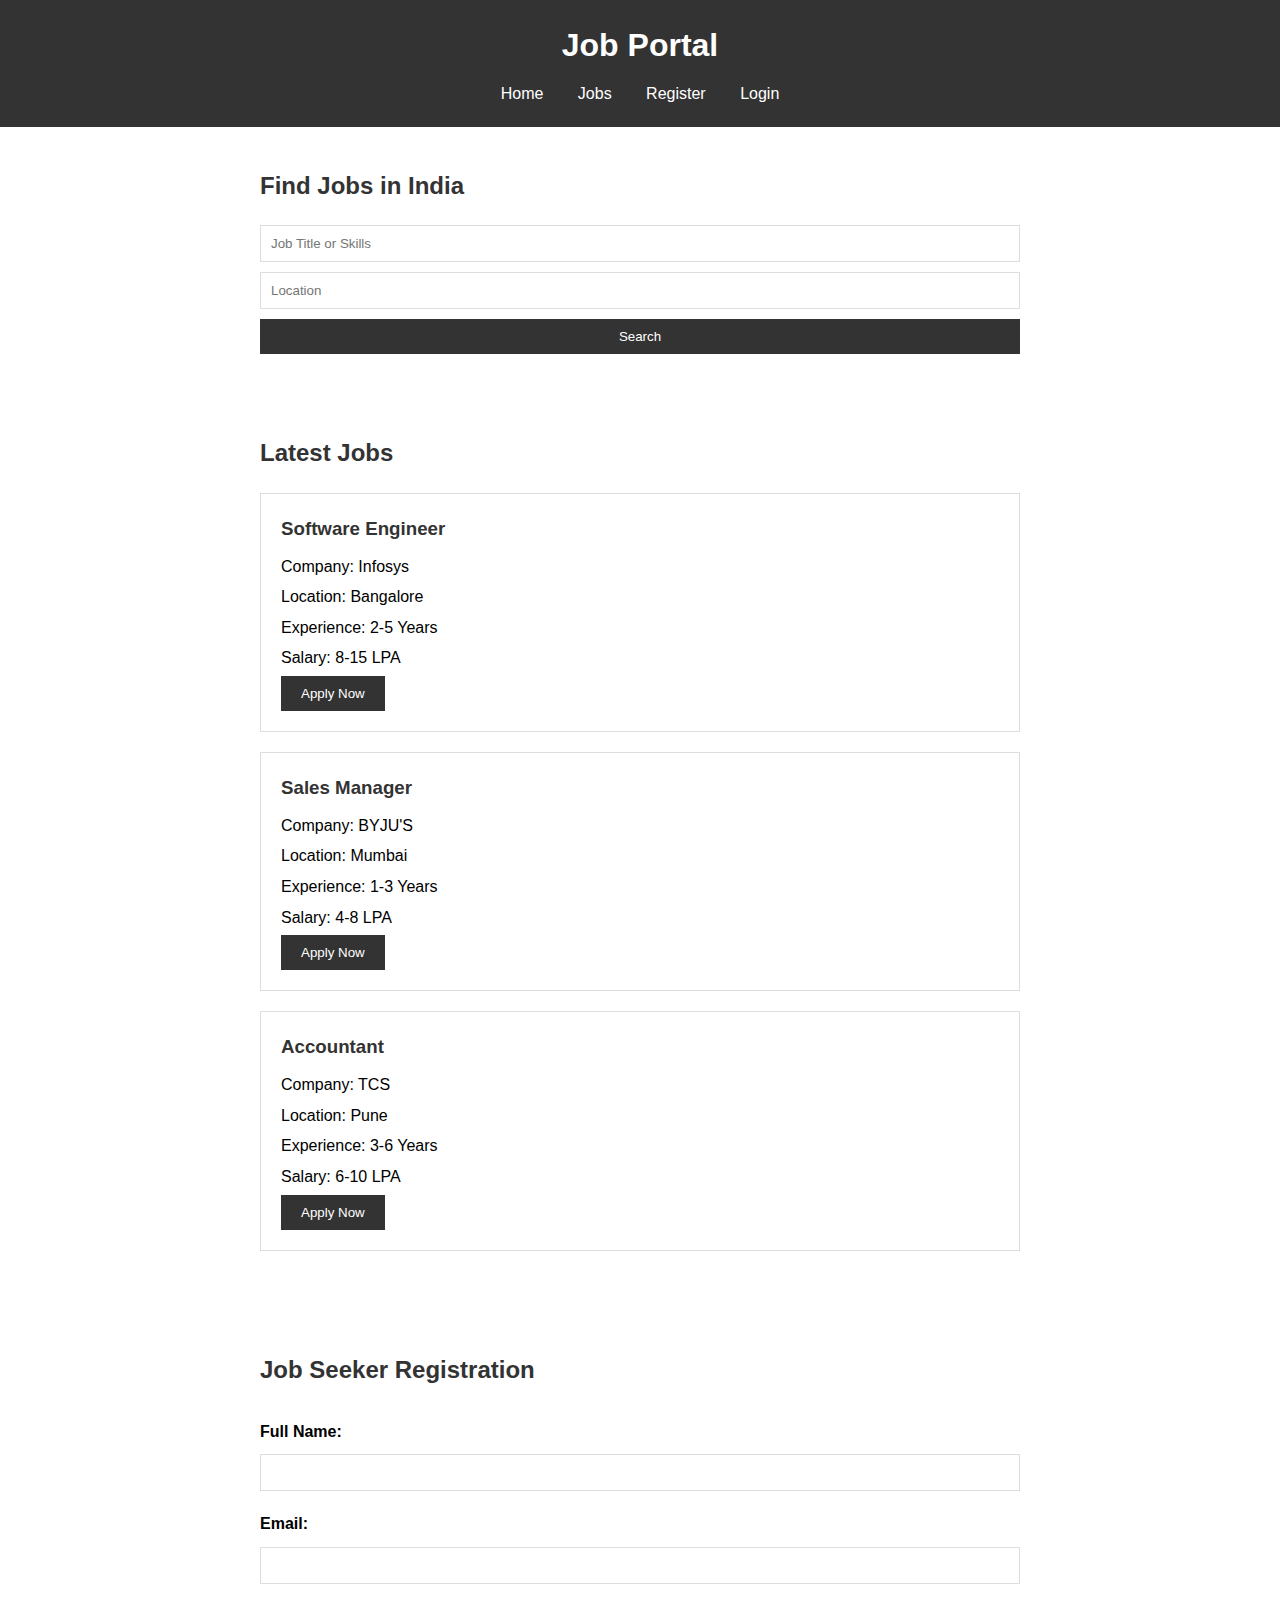
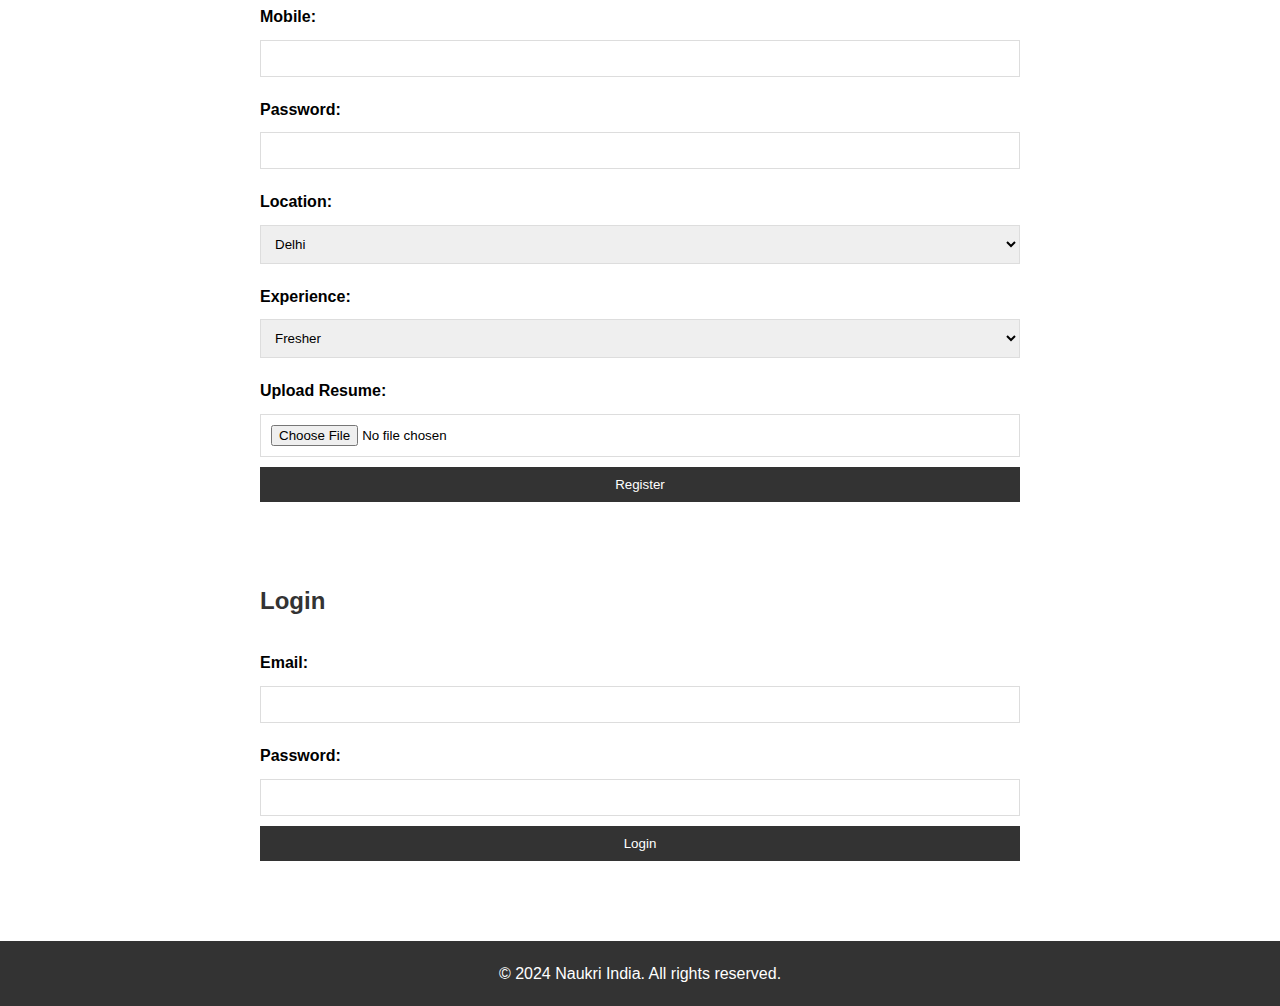
<file: job portal/index.html>
<!DOCTYPE html>
<html lang="en">
<head>
    <meta charset="UTF-8">
    <meta name="viewport" content="width=device-width, initial-scale=1.0">
    <title>Job Portal</title>
    <link rel="stylesheet" href="style.css">
</head>
<body>
    <header>
        <h1>Job Portal</h1>
        <nav>
            <a href="#home">Home</a>
            <a href="#jobs">Jobs</a>
            <a href="#register">Register</a>
            <a href="#login">Login</a>
        </nav>
    </header>

    <section id="home">
        <h2>Find Jobs in India</h2>
        <form>
            <input type="text" placeholder="Job Title or Skills">
            <input type="text" placeholder="Location">
            <button type="submit">Search</button>
        </form>
    </section>

    <section id="jobs">
        <h2>Latest Jobs</h2>
        
        <article>
            <h3>Software Engineer</h3>
            <p>Company: Infosys</p>
            <p>Location: Bangalore</p>
            <p>Experience: 2-5 Years</p>
            <p>Salary: 8-15 LPA</p>
            <button>Apply Now</button>
        </article>

        <article>
            <h3>Sales Manager</h3>
            <p>Company: BYJU'S</p>
            <p>Location: Mumbai</p>
            <p>Experience: 1-3 Years</p>
            <p>Salary: 4-8 LPA</p>
            <button>Apply Now</button>
        </article>

        <article>
            <h3>Accountant</h3>
            <p>Company: TCS</p>
            <p>Location: Pune</p>
            <p>Experience: 3-6 Years</p>
            <p>Salary: 6-10 LPA</p>
            <button>Apply Now</button>
        </article>
    </section>

    <section id="register">
        <h2>Job Seeker Registration</h2>
        <form>
            <label>Full Name:</label>
            <input type="text" required>

            <label>Email:</label>
            <input type="email" required>

            <label>Mobile:</label>
            <input type="tel" required>

            <label>Password:</label>
            <input type="password" required>

            <label>Location:</label>
            <select>
                <option>Delhi</option>
                <option>Mumbai</option>
                <option>Bangalore</option>
                <option>Pune</option>
                <option>Hyderabad</option>
            </select>

            <label>Experience:</label>
            <select>
                <option>Fresher</option>
                <option>1-2 Years</option>
                <option>2-5 Years</option>
                <option>5+ Years</option>
            </select>

            <label>Upload Resume:</label>
            <input type="file">

            <button type="submit">Register</button>
        </form>
    </section>

    <section id="login">
        <h2>Login</h2>
        <form>
            <label>Email:</label>
            <input type="email" required>

            <label>Password:</label>
            <input type="password" required>

            <button type="submit">Login</button>
        </form>
    </section>

    <footer>
        <p>&copy; 2024 Naukri India. All rights reserved.</p>
    </footer>
</body>
</html>
</file>
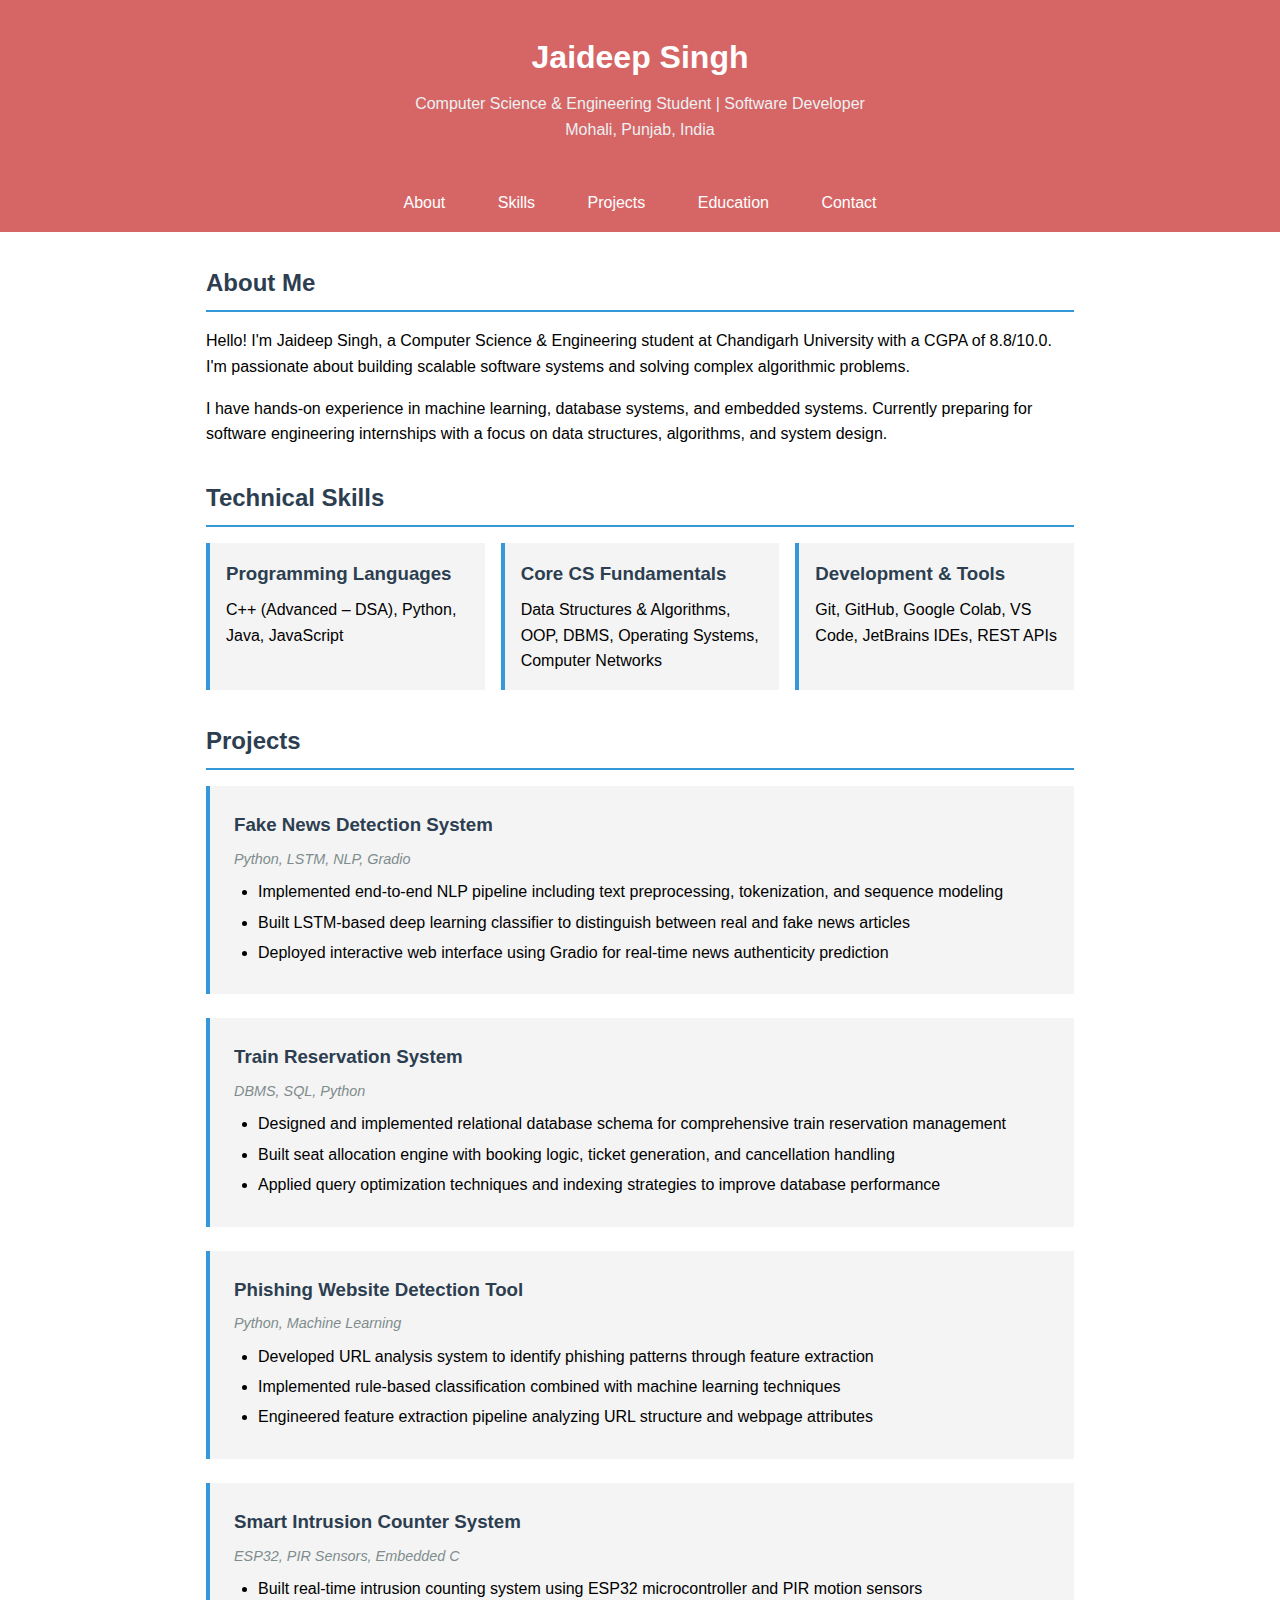
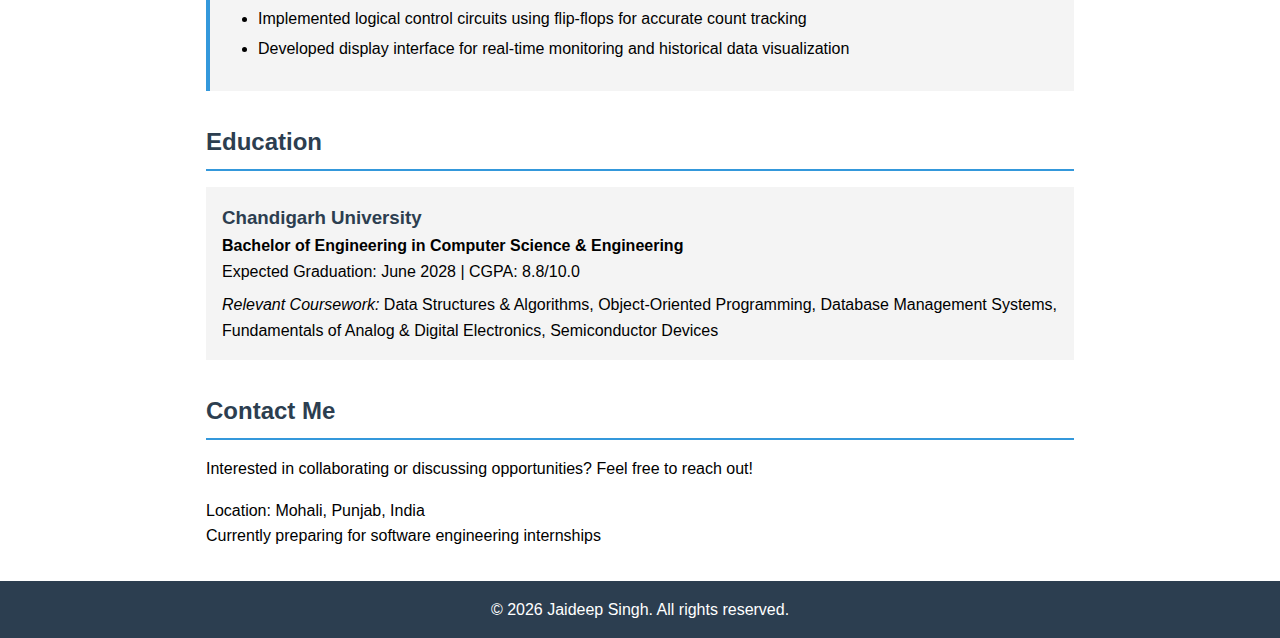
<file: portfolio/index.html>
<!DOCTYPE html>
<html lang="en">
<head>
    <meta charset="UTF-8">
    <meta name="viewport" content="width=device-width, initial-scale=1.0">
    <title>Jaideep Singh - Portfolio</title>
    <style>
        * {
            margin: 0;
            padding: 0;
            box-sizing: border-box;
        }

        body {
            font-family: Arial, sans-serif;
            line-height: 1.6;
            color: black;;
        }

        header {
            background: rgb(214, 102, 102);
            color: white;
            text-align: center;
            padding: 2rem;
        }

        header h1 {
            margin-bottom: 0.5rem;
        }

        header p {
            color: #ecf0f1;
        }

        nav {
            background: rgb(214, 102, 102);;
            padding: 1rem;
            text-align: center;
        }

        nav a {
            color: white;
            text-decoration: none;
            padding: 0.5rem 1rem;
            margin: 0 0.5rem;
        }

        nav a:hover {
            background: #2c3e50;
        }

        section {
            max-width: 900px;
            margin: 2rem auto;
            padding: 0 1rem;
        }

        h2 {
            color: #2c3e50;
            margin-bottom: 1rem;
            border-bottom: 2px solid #3498db;
            padding-bottom: 0.5rem;
        }

        .about-content {
            margin-bottom: 2rem;
        }

        .skills {
            display: grid;
            grid-template-columns: repeat(auto-fit, minmax(250px, 1fr));
            gap: 1rem;
            margin-top: 1rem;
        }

        .skill-category {
            background: #f4f4f4;
            padding: 1rem;
            border-left: 4px solid #3498db;
        }

        .skill-category h3 {
            margin-bottom: 0.5rem;
            color: #2c3e50;
        }

        .project {
            background: #f4f4f4;
            padding: 1.5rem;
            margin-bottom: 1.5rem;
            border-left: 4px solid #3498db;
        }

        .project h3 {
            margin-bottom: 0.5rem;
            color: #2c3e50;
        }

        .project .tech-stack {
            color: #7f8c8d;
            font-size: 0.9rem;
            margin-bottom: 0.5rem;
            font-style: italic;
        }

        .project ul {
            margin-left: 1.5rem;
            margin-top: 0.5rem;
        }

        .project li {
            margin-bottom: 0.3rem;
        }

        .education {
            background: #f4f4f4;
            padding: 1rem;
            margin-bottom: 1rem;
        }

        .education h3 {
            color: #2c3e50;
        }

        footer {
            background: #2c3e50;
            color: white;
            text-align: center;
            padding: 1rem;
            margin-top: 2rem;
        }

        .contact-info {
            margin-top: 1rem;
        }
    </style>
</head>
<body>
    <header>
        <h1>Jaideep Singh</h1>
        <p>Computer Science & Engineering Student | Software Developer</p>
        <p>Mohali, Punjab, India</p>
    </header>

    <nav>
        <a href="#about">About</a>
        <a href="#skills">Skills</a>
        <a href="#projects">Projects</a>
        <a href="#education">Education</a>
        <a href="#contact">Contact</a>
    </nav>

    <section id="about">
        <h2>About Me</h2>
        <div class="about-content">
            <p>Hello! I'm Jaideep Singh, a Computer Science & Engineering student at Chandigarh University with a CGPA of 8.8/10.0. I'm passionate about building scalable software systems and solving complex algorithmic problems.</p>
            <p style="margin-top: 1rem;">I have hands-on experience in machine learning, database systems, and embedded systems. Currently preparing for software engineering internships with a focus on data structures, algorithms, and system design.</p>
        </div>
    </section>

    <section id="skills">
        <h2>Technical Skills</h2>
        <div class="skills">
            <div class="skill-category">
                <h3>Programming Languages</h3>
                <p>C++ (Advanced – DSA), Python, Java, JavaScript</p>
            </div>
            <div class="skill-category">
                <h3>Core CS Fundamentals</h3>
                <p>Data Structures & Algorithms, OOP, DBMS, Operating Systems, Computer Networks</p>
            </div>
            <div class="skill-category">
                <h3>Development & Tools</h3>
                <p>Git, GitHub, Google Colab, VS Code, JetBrains IDEs, REST APIs</p>
            </div>
        </div>
    </section>

    <section id="projects">
        <h2>Projects</h2>
        
        <div class="project">
            <h3>Fake News Detection System</h3>
            <p class="tech-stack">Python, LSTM, NLP, Gradio</p>
            <ul>
                <li>Implemented end-to-end NLP pipeline including text preprocessing, tokenization, and sequence modeling</li>
                <li>Built LSTM-based deep learning classifier to distinguish between real and fake news articles</li>
                <li>Deployed interactive web interface using Gradio for real-time news authenticity prediction</li>
            </ul>
        </div>

        <div class="project">
            <h3>Train Reservation System</h3>
            <p class="tech-stack">DBMS, SQL, Python</p>
            <ul>
                <li>Designed and implemented relational database schema for comprehensive train reservation management</li>
                <li>Built seat allocation engine with booking logic, ticket generation, and cancellation handling</li>
                <li>Applied query optimization techniques and indexing strategies to improve database performance</li>
            </ul>
        </div>

        <div class="project">
            <h3>Phishing Website Detection Tool</h3>
            <p class="tech-stack">Python, Machine Learning</p>
            <ul>
                <li>Developed URL analysis system to identify phishing patterns through feature extraction</li>
                <li>Implemented rule-based classification combined with machine learning techniques</li>
                <li>Engineered feature extraction pipeline analyzing URL structure and webpage attributes</li>
            </ul>
        </div>

        <div class="project">
            <h3>Smart Intrusion Counter System</h3>
            <p class="tech-stack">ESP32, PIR Sensors, Embedded C</p>
            <ul>
                <li>Built real-time intrusion counting system using ESP32 microcontroller and PIR motion sensors</li>
                <li>Implemented logical control circuits using flip-flops for accurate count tracking</li>
                <li>Developed display interface for real-time monitoring and historical data visualization</li>
            </ul>
        </div>
    </section>

    <section id="education">
        <h2>Education</h2>
        <div class="education">
            <h3>Chandigarh University</h3>
            <p><strong>Bachelor of Engineering in Computer Science & Engineering</strong></p>
            <p>Expected Graduation: June 2028 | CGPA: 8.8/10.0</p>
            <p style="margin-top: 0.5rem;"><em>Relevant Coursework:</em> Data Structures & Algorithms, Object-Oriented Programming, Database Management Systems, Fundamentals of Analog & Digital Electronics, Semiconductor Devices</p>
        </div>
    </section>

    <section id="contact">
        <h2>Contact Me</h2>
        <p>Interested in collaborating or discussing opportunities? Feel free to reach out!</p>
        <div class="contact-info">
            <p>Location: Mohali, Punjab, India</p>
            <p>Currently preparing for software engineering internships</p>
        </div>
    </section>

    <footer>
        <p>&copy; 2026 Jaideep Singh. All rights reserved.</p>
    </footer>
</body>
</html>
</file>
<file: job portal/style.css>
* {
    margin: 0;
    padding: 0;
    box-sizing: border-box;
}

body {
    font-family: Arial, sans-serif;
    line-height: 1.6;
}

header {
    background: #333;
    color: white;
    padding: 20px;
    text-align: center;
}

header h1 {
    margin-bottom: 10px;
}

nav a {
    color: white;
    text-decoration: none;
    margin: 0 15px;
}

nav a:hover {
    text-decoration: underline;
}

section {
    padding: 40px 20px;
    max-width: 800px;
    margin: 0 auto;
}

section h2 {
    margin-bottom: 20px;
    color: #333;
}

#home form {
    display: flex;
    gap: 10px;
}

#home input {
    flex: 1;
    padding: 10px;
    border: 1px solid #ddd;
}

button {
    padding: 10px 20px;
    background: #333;
    color: white;
    border: none;
    cursor: pointer;
}

button:hover {
    background: #555;
}

article {
    border: 1px solid #ddd;
    padding: 20px;
    margin-bottom: 20px;
}

article h3 {
    color: #333;
    margin-bottom: 10px;
}

article p {
    margin: 5px 0;
}

form {
    display: flex;
    flex-direction: column;
    gap: 10px;
}

label {
    font-weight: bold;
    margin-top: 10px;
}

input, select {
    padding: 10px;
    border: 1px solid #ddd;
}

footer {
    background: #333;
    color: white;
    text-align: center;
    padding: 20px;
    margin-top: 40px;
}
</file>
